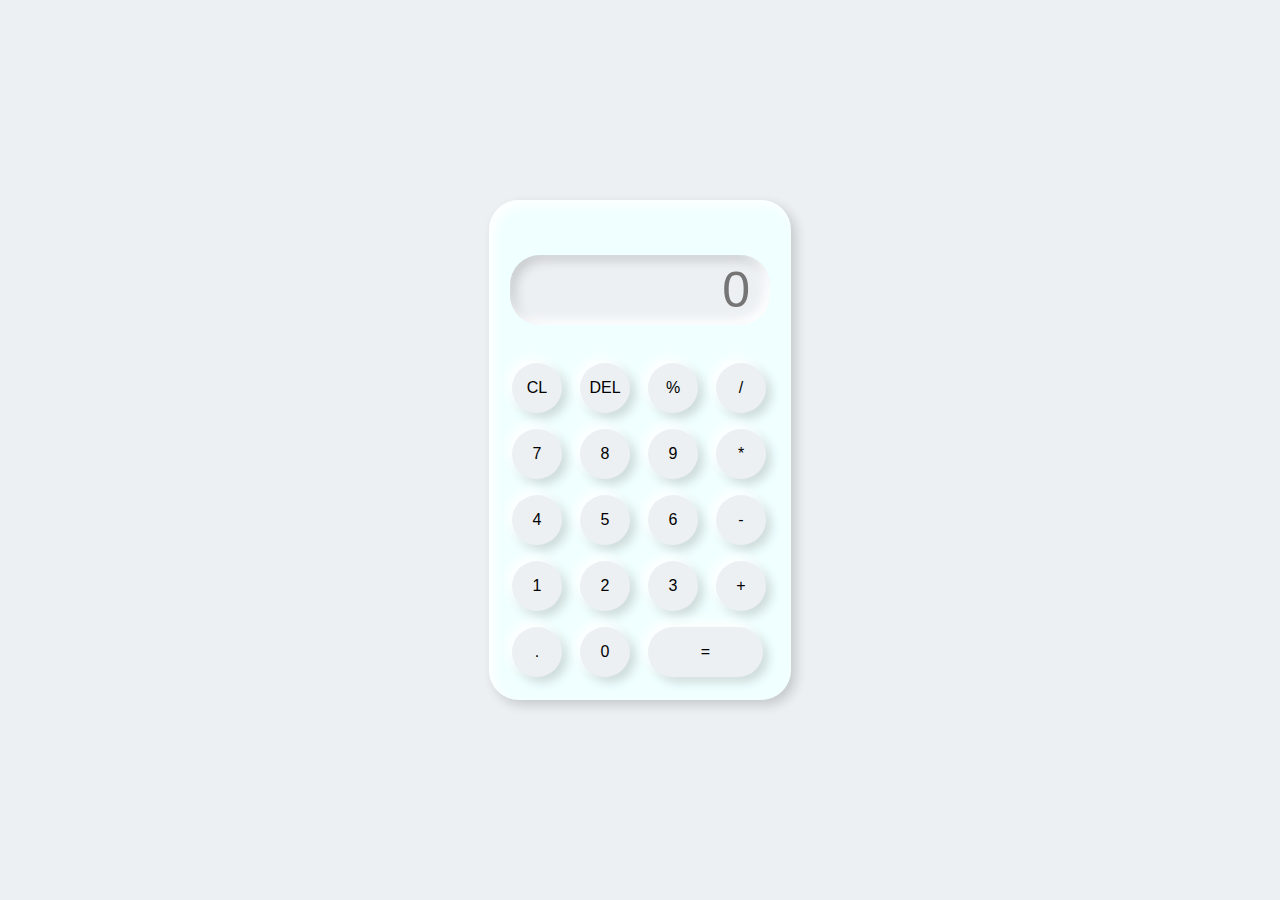
<file: Calculator/index.html>
<!DOCTYPE html>
<html lang="en">
<head>
    <meta charset="UTF-8">
    <meta name="viewport" content="width=device-width, initial-scale=1.0">
    <link rel="stylesheet" href="style.css">
    <title>Calculator</title>
</head>
<body>
    <div class="container">
        <div class="calculator">
            <input type="text" placeholder="0" id="output">
            <button onclick="clearOutput()">CL</button>
            <button onclick="del()">DEL</button>
            <button onclick="display('%')">%</button>
            <button onclick="display('/')">/</button>
            <button onclick="display('7')">7</button>
            <button onclick="display('8')">8</button>
            <button onclick="display('9')">9</button>
            <button onclick="display('*')">*</button>
            <button onclick="display('4')">4</button>
            <button onclick="display('5')">5</button>
            <button onclick="display('6')">6</button>
            <button onclick="display('-')">-</button>
            <button onclick="display('1')">1</button>
            <button onclick="display('2')">2</button>
            <button onclick="display('3')">3</button>
            <button onclick="display('+')">+</button>
            <button onclick="display('.')">.</button>
            <button onclick="display('0')">0</button>
            <button onclick="calculate()"  class="equal">=</button>

        </div>


    </div>

    <script>
        let output = document.getElementById("output");

        function display(value){
            output.value += value
        }
        function calculate(){
            try {
                output.value = eval(output.value);
            }
            catch(err)
            {
                alert("Not valid")
            }
        }
        function clearOutput(){
            output.value = "";
        }
        function del(){
            output.value = output.value.slice(0, -1);
        }
    </script>
    
</body>
</html>
</file>
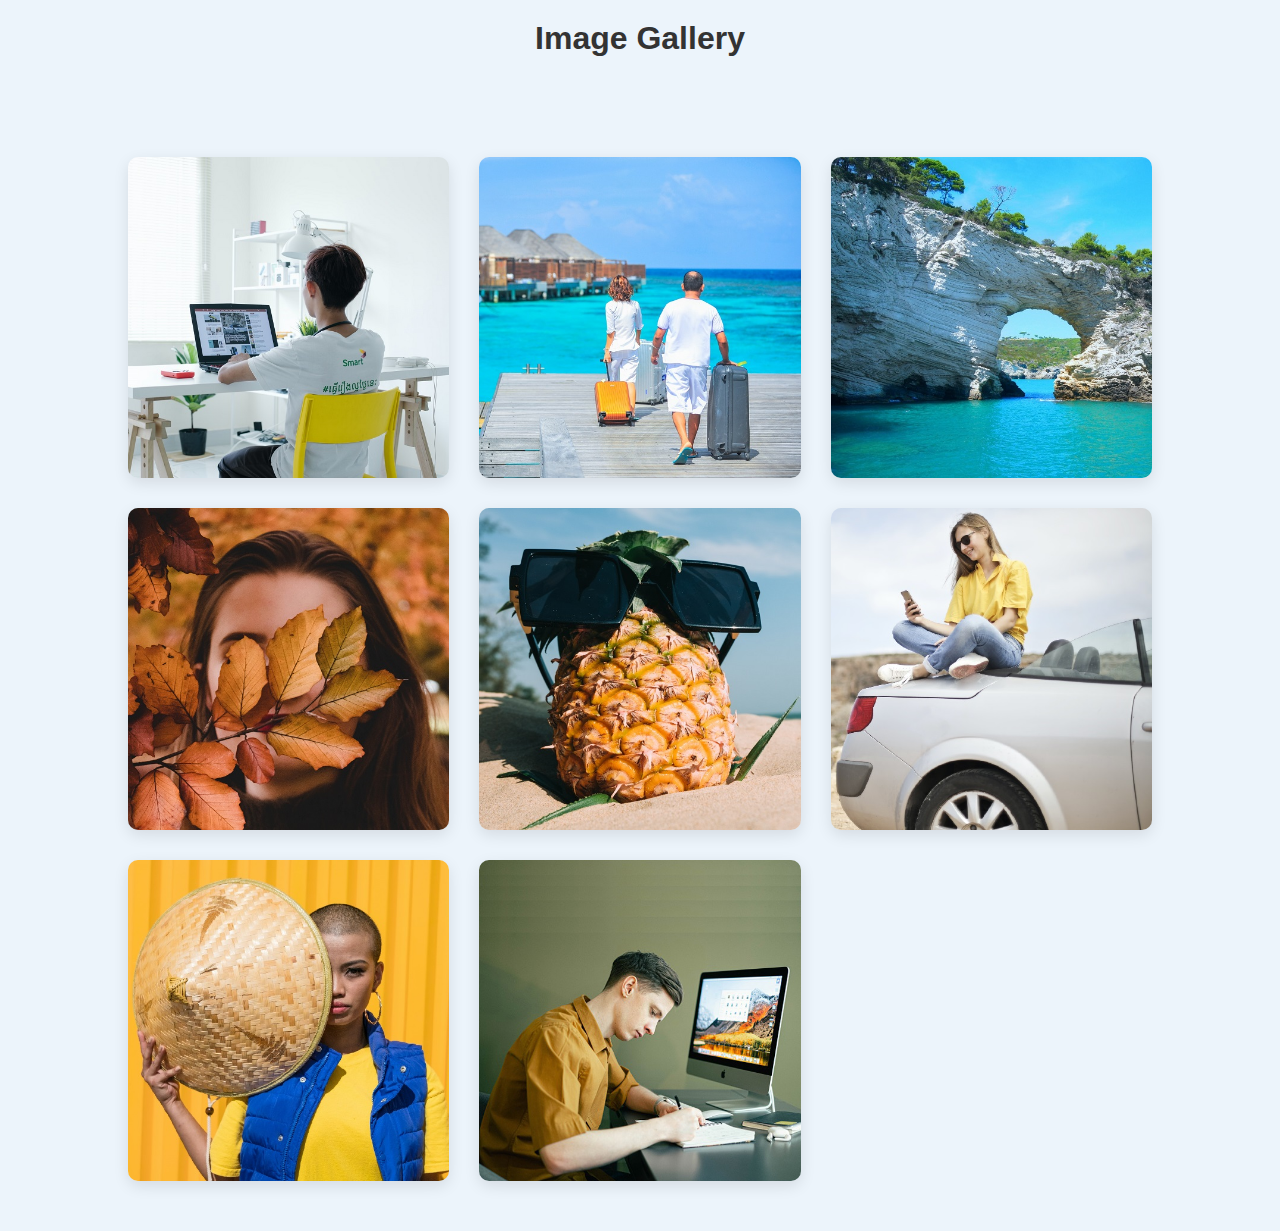
<file: Gallery/index.html>
<!DOCTYPE html>
<html lang="en">
<head>
    <meta charset="UTF-8">
    <meta name="viewport" content="width=device-width, initial-scale=1.0">
    <title>Gallery</title>
    <link rel="stylesheet" href="style.css">
</head>
<body>
    <h1 class="h1">Image Gallery</h1>
    <div class="full-img" id="fullImgBox">
        <img src="img1.jpg" id="fullImg">
        <span onclick="closeFullImg ()">X</span>
    </div>
    <div class="img-gallery">
        <img src="img1.jpg" alt="" onclick="openFullImg(this.src)">
        <img src="img2.jpg" alt="" onclick="openFullImg(this.src)">
        <img src="img3.jpg" alt="" onclick="openFullImg(this.src)">
        <img src="img4.jpg" alt="" onclick="openFullImg(this.src)">
        <img src="img5.jpg" alt="" onclick="openFullImg(this.src)">
        <img src="img6.jpg" alt="" onclick="openFullImg(this.src)">
        <img src="img7.jpg" alt="" onclick="openFullImg(this.src)">
        <img src="img8.jpg" alt="" onclick="openFullImg(this.src)">
    </div>
    <script src="javascript.js"></script>
    
</body>
</html>
</file>
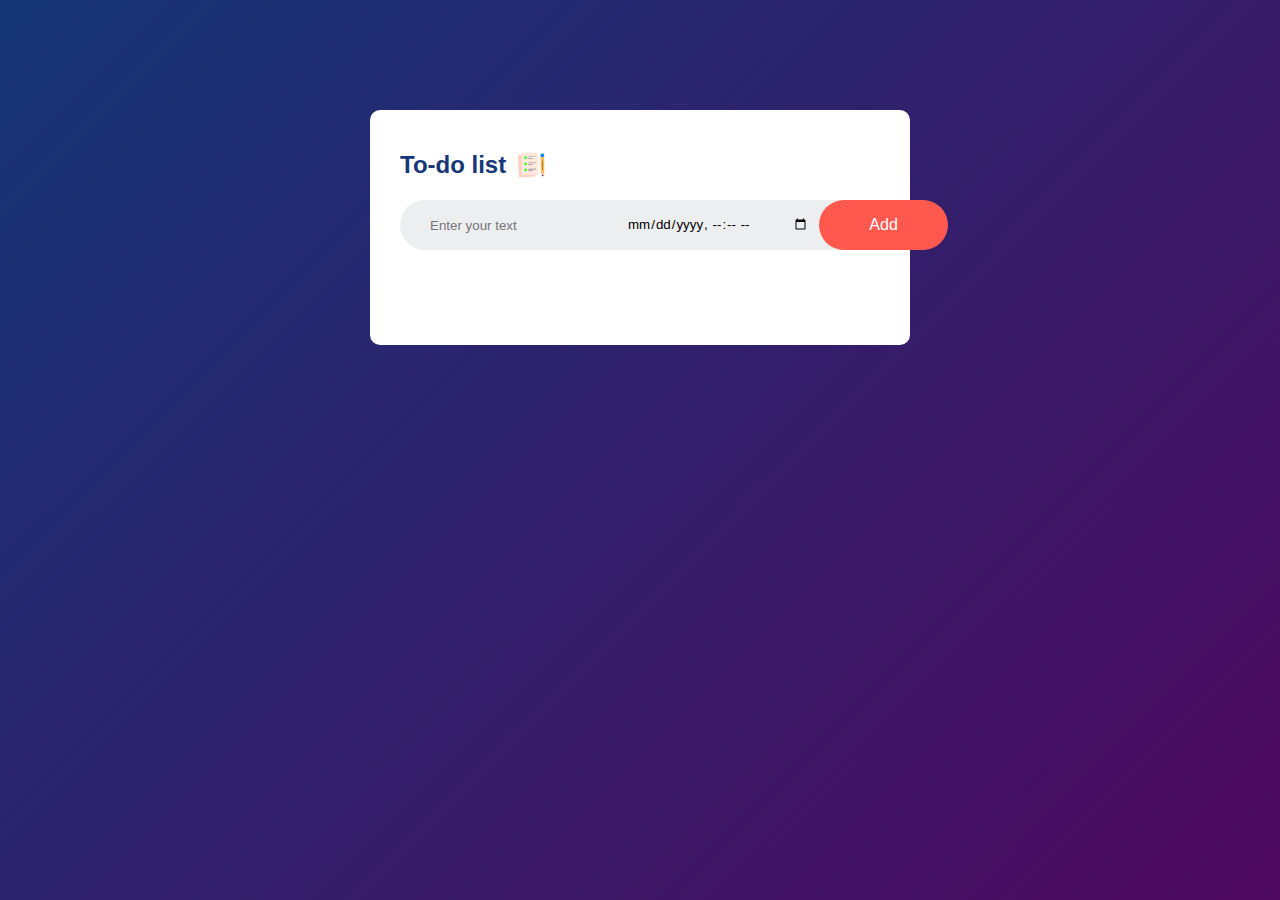
<file: To do list app with updated (15.08.25)/index.html>
<!DOCTYPE html>
<html lang="en">
<head>
    <meta charset="UTF-8">
    <meta name="viewport" content="width=device-width, initial-scale=1.0">
    <title>To do list app</title>
    <link rel="stylesheet" href="style.css">
</head>
<body>
    <div class="container">
        <div class="todo-app">
            <h2> To-do list <img src="images/icon.png"> </h2>
            <div class="row">
            <input type = "text" id="input-box" placeholder="Enter your text">
            <input type="datetime-local" id="dateinput">
            <button onclick="addTask()">Add</button>
        </div>
            <ul id="list-container">
                
                </ul>
            
        
        </div>



    </div>
    <script src="javascript.js"></script>
    
</body>
</html>
</file>
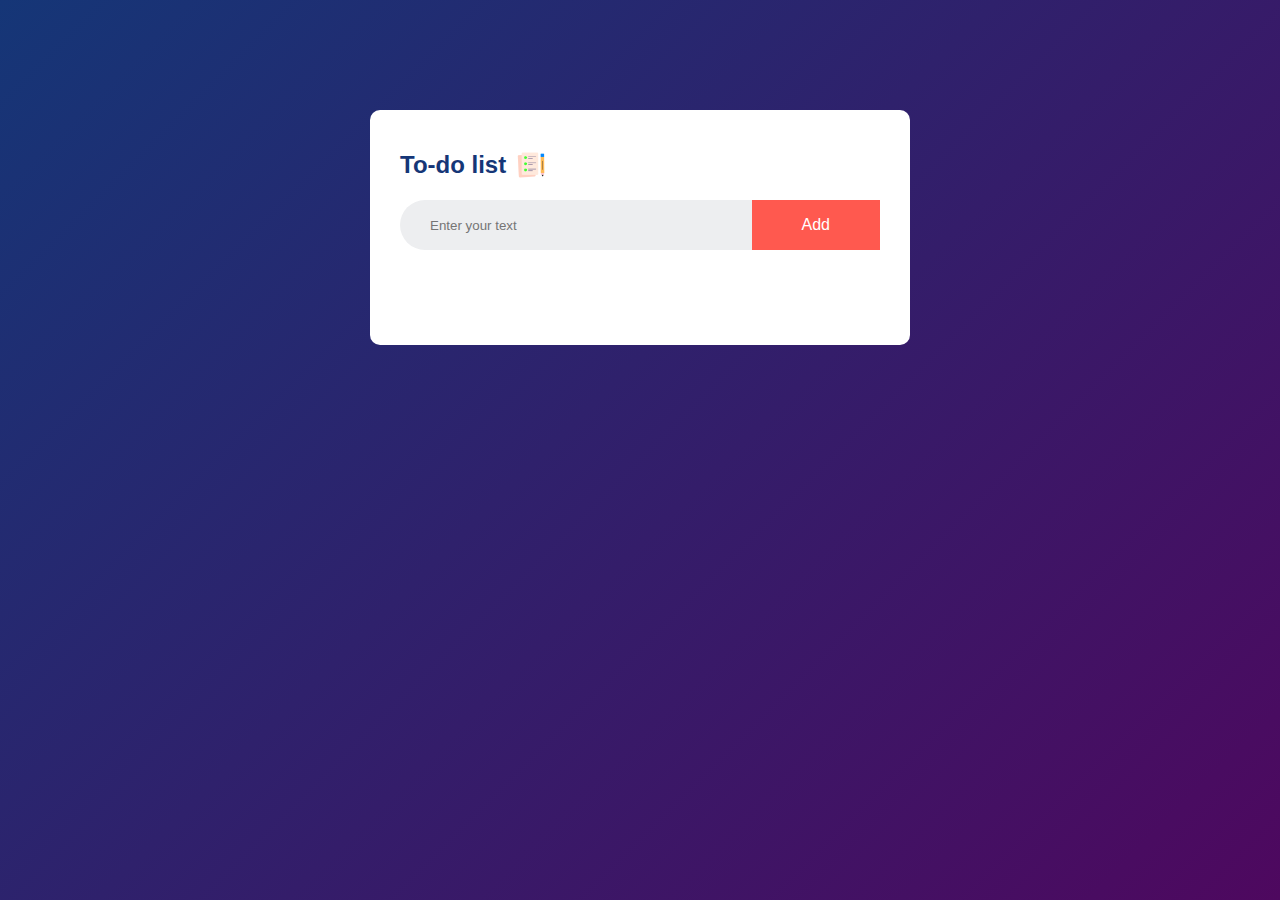
<file: To do list app/index.html>
<!DOCTYPE html>
<html lang="en">
<head>
    <meta charset="UTF-8">
    <meta name="viewport" content="width=device-width, initial-scale=1.0">
    <title>To do list app</title>
    <link rel="stylesheet" href="style.css">
</head>
<body>
    <div class="container">
        <div class="todo-app">
            <h2> To-do list <img src="images/icon.png"> </h2>
            <div class="row">
            <input type = "text" id="input-box" placeholder="Enter your text">
            <button onclick="addTask()">Add</button>
        </div>
        <ul id="list-container">
                <!--<li class="checked">Task 1</li>
                <li>Task 2</li>
                <li>Task 3</li> -->
            </ul>
            
        
        </div>



    </div>
    <script src="javascript.js"></script>
    
</body>
</html>
</file>
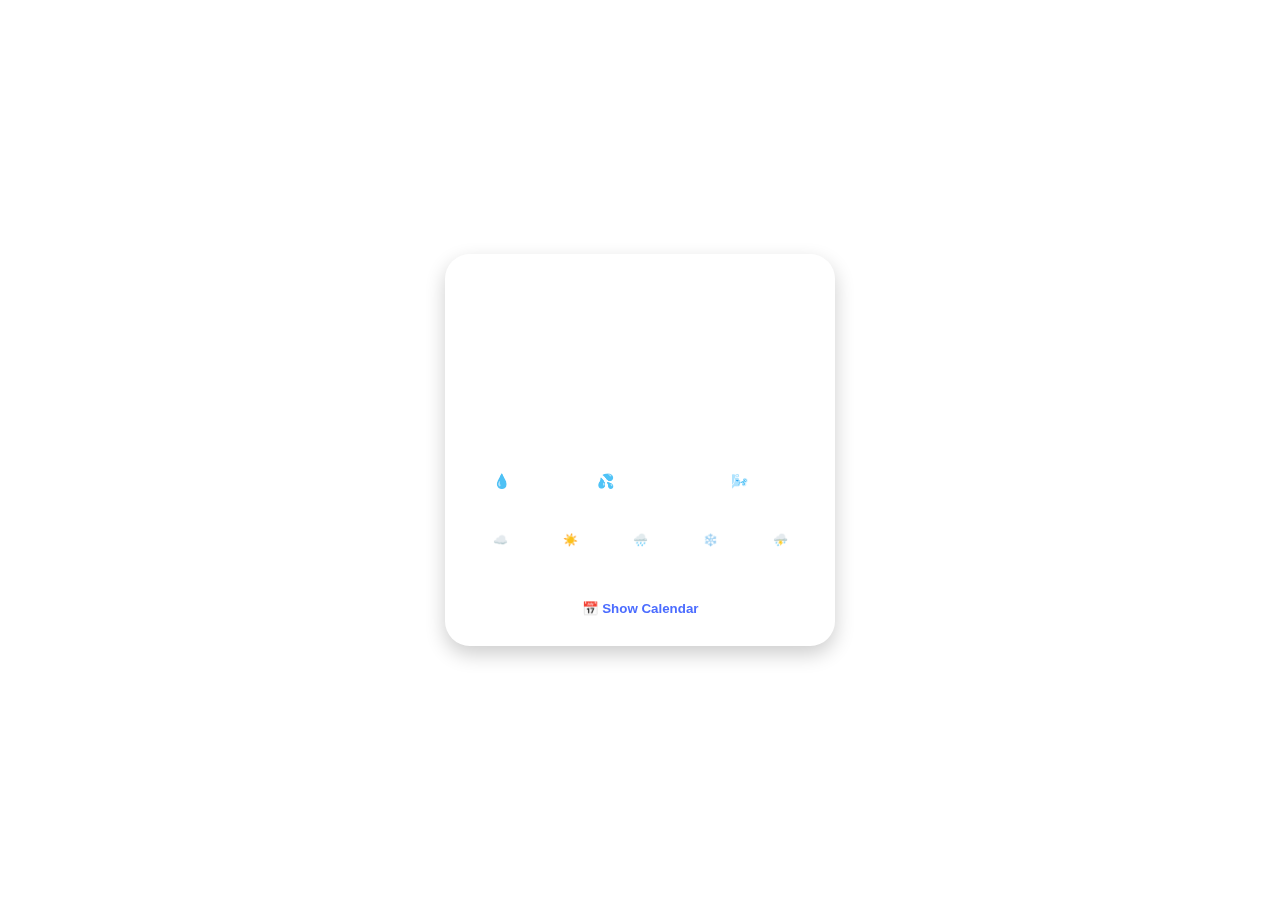
<file: Weather App/index.html>
<!DOCTYPE html>
<html lang="en">
<head>
  <meta charset="UTF-8" />
  <meta name="viewport" content="width=device-width, initial-scale=1.0" />
  <title>Weather App with Calendar</title>
  <link rel="stylesheet" href="style.css" />
</head>
<body>
  <div class="app">
    <header>
      <h2 id="location">Location</h2>
      <p id="date"></p>
    </header>

    <main class="weather-card">
      <div class="temperature">
        <h1 id="temp">--°</h1>
        <p id="condition">---</p>
      </div>

      <div class="details">
        <div><span id="rain">--%</span><br/>💧 Rain</div>
        <div><span id="humidity">--%</span><br/>💦 Humidity</div>
        <div><span id="wind">-- km/h</span><br/>🌬️ Wind</div>
      </div>

      <div class="forecast" id="forecast"></div>

      <button id="toggleCalendar">📅 Show Calendar</button>
      <div id="calendar" class="calendar hidden"></div>
    </main>
  </div>

  <script src="script.js"></script>
</body>
</html>
</file>
<file: Calculator/style.css>
*{
    margin: 0;
    padding: 0;
    box-sizing: border-box;
    background-color: #ecf0f3;
    font-family: poppins, sans-serif;
    outline: none;
}

.container{
    height: 100vh;
    display: flex;
    justify-content: center;
    align-items: center;
}
.calculator{
    background-color: azure;
    padding: 15px;
    border-radius: 30px;
    box-shadow: inset 5px 5px 12px #ffffff, 5px 5px 12px rgba(0, 0, 0, .16);
    display: grid;
    grid-template-columns: repeat(4, 68px);
}
input{
    grid-column: span 4;
    height: 70px;
    width: 260px;
    background-color: #ecf0f3;
    box-shadow: inset -5px -5px 12px #ffffff, inset 5px 5px 12px rgba(0, 0, 0, .16);
    color: rgb(70, 70, 70);
    border: none;
    border-radius: 30px;
    font-size: 50px;
    text-align: end;
    margin: auto;
    margin-top: 40px;
    margin-bottom: 30px;
    padding: 20px;
}
button{
    height: 50px;
    width: 50px;
    background-color: #ecf0f3;
    box-shadow: -5px -5px 12px #ffffff, 5px 5px 12px rgba(0, 0, 0, .16);
    border: none;
    border-radius: 50%;
    margin: 8px;
    font-size: 16px;

}
.equal{
    width: 115px;
    border-radius: 40px;
}
</file>
<file: Gallery/style.css>
*{
    margin: 0;
    padding: 0;
    font-family: sans-serif;
}
body{
    background: #ecf4fb;
}
.img-gallery{
    width: 80%;
    margin: 100px auto 50px;
    display: grid;
    grid-template-columns: repeat(auto-fit, minmax(250px, 1fr) );
    grid-gap: 30px
}
.img-gallery img{
    width: 100%;
    cursor: pointer;
    border-radius: 10px;
    box-shadow: 0 5px 15px rgba(0,0,0,0.1);
    transition: 0.3s ease;
}
img:hover{
    transform: scale(0.8) rotate(-10deg);
    box-shadow: 0 10px 20px rgba(0,0,0,0.2);
    border-radius: 20px;
}
.full-img{
    width: 100%;
    height: 100vh;
    background: rgba(0,0, 0, 0.9);
    position: fixed;
    top: 0;
    left: 0;
    display: none;
    align-items: center;
    justify-content: center;
}
.full-img img{
    width: 80%;
    max-width: 500px;
    border-radius: 10px;
    box-shadow: 0 5px 15px rgba(0,0,0,0.3);
}
.full-img span{
    position: absolute;
    top: 20px;
    right: 30px;
    font-size: 30px;
    color: azure;
    cursor: pointer;

}
.h1{
    text-align: center;
    margin-top: 20px;
    color: #333;
}
</file>
<file: To do list app with updated (15.08.25)/style.css>
*{
    margin: 0;
    padding: 0;
    font-family: 'poppins', sans-serif;
    box-sizing: border-box;
}

.container{
    width: 100%;
    min-height: 100vh;
    background: linear-gradient(135deg, #153677, #4e085f);
    padding: 10px;
}

.todo-app{
    width: 100%;
    max-width: 540px;
    background: #fff;
    margin: 100px auto 20px;
    padding: 40px 30px 70px;
    border-radius: 10px;
}

.todo-app h2{
    color: #153677;
    display: flex;
    align-items: center;
    margin-bottom: 20px;
}
.todo-app h2 img{
    width: 30px;
    margin-left: 10px;

}
.row{
    display: flex;
    align-items: center;
    justify-content: space-between;
    background: #edeef0;
    border-radius: 30px;
    padding-left: 20px;
    margin-bottom: 25px;
}
input{
    flex: 1;
    border: none;
    outline: none;
    background: transparent;
    padding: 10px;
    font-weight: 14px;
}
button{
    border: none;
    outline: none;
    padding: 16px 50px;
    background: #ff594f;
    color: #fff;
    font-size: 16px;
    cursor: pointer;
    border-radius: 50px;
}
ul li{
    list-style: none;
    font-size: 16px;
    padding: 12px 8px 12px 40px;
    user-select: none;
    cursor: pointer;
    position: relative;
}
ul li::before{
    content: '';
    position: absolute;
    height: 28px;
    width: 28px;
    border-radius: 50%;
    background-image: url(images/unchecked.png);
    background-size: cover;
    background-position: center;
    top: 12px;
    left: 8px;

}
ul li.checked{
    color: #555;
    text-decoration: line-through
}
ul li.checked::before{
    background-image: url(images/checked.png);
}
ul li span{
    position: absolute;
    right: 0;
    top: 5px;
    width: 40px;
    height: 40px;
    font-size: 22px;
    color: #555;
    line-height: 40px;
    text-align: center;   
}
/* ul li span:hover{
    background: #edeef0;
} */
.dateandtime {
  width: 40%;
  display: inline-block;
  background-color: #007BFF;    
  color: white;
  padding: 8px 10px;
  border-radius: 15px;
  font-size: 0.85rem;
  font-family: Arial, sans-serif;
  cursor: default;
  user-select: none;
  margin-left: 8px;
  display: flex;
  align-items: center;
}
.close {
  color: #ffffff;
  font-weight: bold;
  float: right;
  cursor: pointer;
  font-size: 1.2rem;
  user-select: none;
  margin-left: 10px;
}

.date-close-container {
  display: flex;
  justify-content: space-between;
  align-items: center;
}
</file>
<file: To do list app/style.css>
*{
    margin: 0;
    padding: 0;
    font-family: 'poppins', sans-serif;
    box-sizing: border-box;
}

.container{
    width: 100%;
    min-height: 100vh;
    background: linear-gradient(135deg, #153677, #4e085f);
    padding: 10px;
}

.todo-app{
    width: 100%;
    max-width: 540px;
    background: #fff;
    margin: 100px auto 20px;
    padding: 40px 30px 70px;
    border-radius: 10px;
}

.todo-app h2{
    color: #153677;
    display: flex;
    align-items: center;
    margin-bottom: 20px;
}
.todo-app h2 img{
    width: 30px;
    margin-left: 10px;

}
.row{
    display: flex;
    align-items: center;
    justify-content: space-between;
    background: #edeef0;
    border-radius: 30px;
    padding-left: 20px;
    margin-bottom: 25px;
}
input{
    flex: 1;
    border: none;
    outline: none;
    background: transparent;
    padding: 10px;
    font-weight: 14px;
}
button{
    border: none;
    outline: none;
    padding: 16px 50px;
    background: #ff594f;
    color: #fff;
    font-size: 16px;
    cursor: pointer;
}
ul li{
    list-style: none;
    font-size: 16px;
    padding: 12px 8px 12px 40px;
    user-select: none;
    cursor: pointer;
    position: relative;
}
ul li::before{
    content: '';
    position: absolute;
    height: 28px;
    width: 28px;
    border-radius: 50%;
    background-image: url(images/unchecked.png);
    background-size: cover;
    background-position: center;
    top: 12px;
    left: 8px;

}
ul li.checked{
    color: #555;
    text-decoration: line-through
}
ul li.checked::before{
    background-image: url(images/checked.png);
}
ul li span{
    position: absolute;
    right: 0;
    top: 5px;
    width: 40px;
    height: 40px;
    font-size: 22px;
    color: #555;
    line-height: 40px;
    text-align: center;   
}
ul li span:hover{
    background: #edeef0;
}
</file>
<file: Weather App/style.css>
body {
  font-family: 'Poppins', sans-serif;
  background: no-repeat center center fixed;
  background-size: cover;
  transition: background-image 1s ease-in-out; /* smooth change */
  margin: 0;
  display: flex;
  justify-content: center;
  align-items: center;
  min-height: 100vh;
  color: #fff;
}



.app {
  background: rgba(255, 255, 255, 0.15);
  backdrop-filter: blur(20px);
  border-radius: 25px;
  padding: 20px;
  width: 350px;
  color: #fff;
  text-align: center;
  box-shadow: 0 8px 20px rgba(0,0,0,0.2);
}

header h2 {
  margin: 0;
  font-size: 22px;
}

header p {
  margin: 4px 0 16px;
  font-size: 14px;
}

.weather-card .temperature h1 {
  font-size: 64px;
  margin: 0;
}

.weather-card .temperature p {
  font-size: 18px;
  margin: 4px 0 20px;
}

.details {
  display: flex;
  justify-content: space-around;
  margin-bottom: 20px;
  font-size: 14px;
}

.details span {
  font-weight: bold;
  font-size: 16px;
}

.forecast {
  display: flex;
  justify-content: space-between;
  margin-bottom: 20px;
}

.forecast-day {
  flex: 1;
  padding: 10px;
  background: rgba(255,255,255,0.2);
  border-radius: 12px;
  margin: 0 4px;
  font-size: 12px;
}

#toggleCalendar {
  background: #fff;
  color: #4b6cff;
  border: none;
  padding: 10px;
  border-radius: 12px;
  font-weight: bold;
  cursor: pointer;
}

.calendar {
  margin-top: 15px;
  display: grid;
  grid-template-columns: repeat(7, 1fr);
  gap: 6px;
  font-size: 12px;
}

.calendar .day {
  background: rgba(255,255,255,0.2);
  border-radius: 8px;
  padding: 6px;
  min-height: 60px;
  display: flex;
  flex-direction: column;
  justify-content: center;
}

.calendar.hidden {
  display: none;
}
</file>
